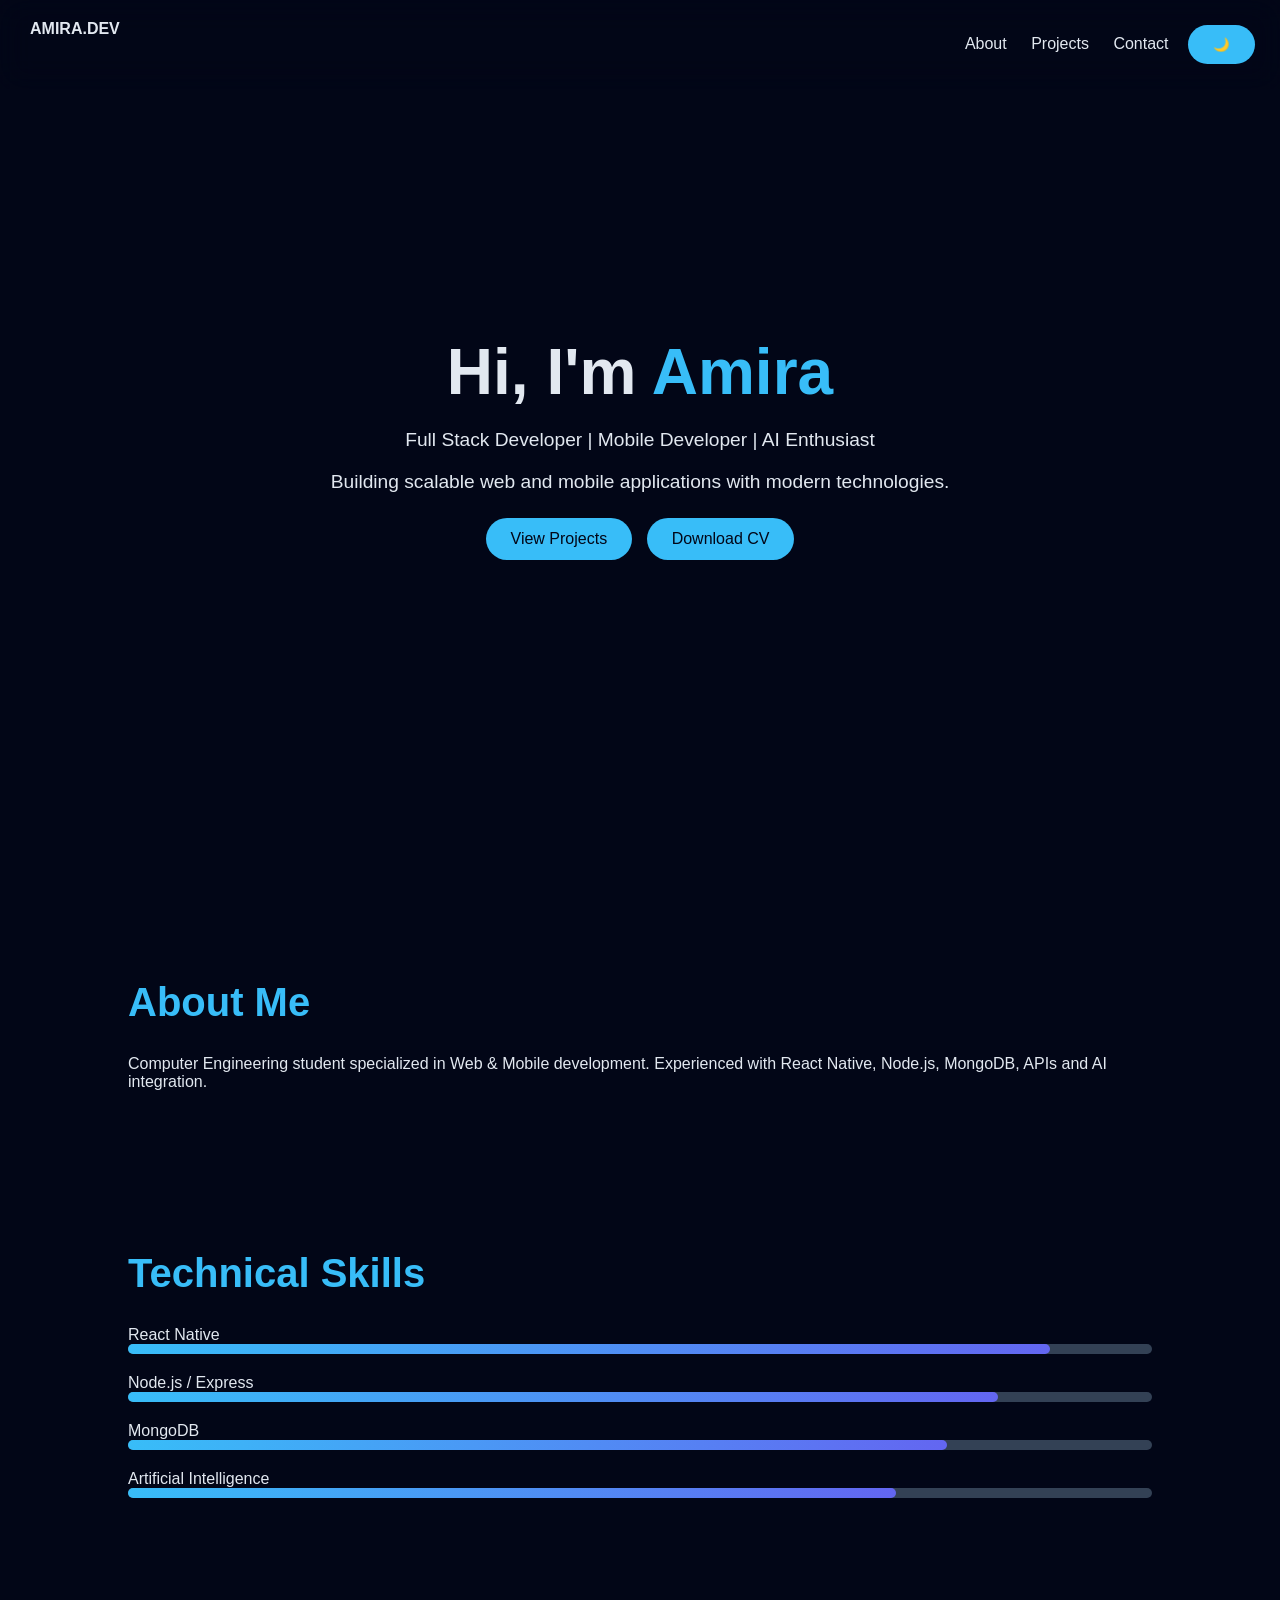
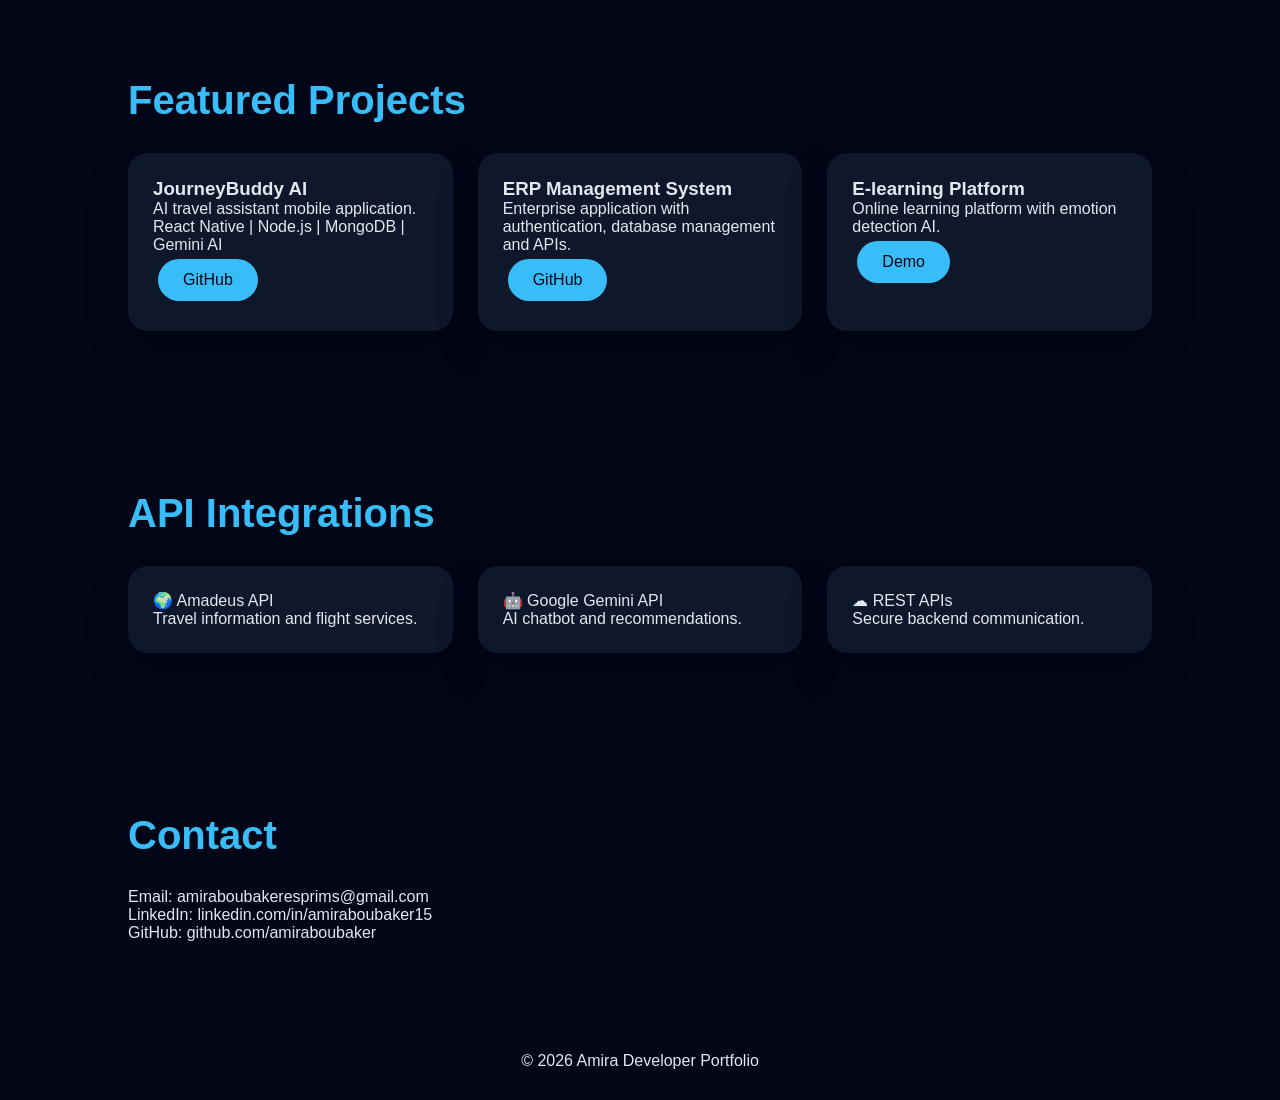
<file: students/amira/index.html>
<!DOCTYPE html>
<html lang="en">

<head>

    <meta charset="UTF-8">
    <meta name="viewport" content="width=device-width, initial-scale=1.0">

    <title>Amira | Full Stack Developer</title>

    <link rel="stylesheet" href="../amira/index.css">

</head>


<body>


    <nav>

        <div>
            <a href="../amira/index.html"> <b>AMIRA.DEV</b></a>
        </div>


        <div>

            <a href="#about">About</a>
            <a href="#projects">Projects</a>
            <a href="#contact">Contact</a>

            <button onclick="theme()">
                🌙
            </button>

        </div>

    </nav>




    <section class="hero">

        <div>

            <h1>
                Hi, I'm <span>Amira</span>
            </h1>


            <p>
                Full Stack Developer | Mobile Developer | AI Enthusiast
            </p>


            <p>
                Building scalable web and mobile applications with modern technologies.
            </p>


            <a class="btn" href="#projects">
                View Projects
            </a>


            <a class="btn" href="./doc/cv.pdf">
                Download CV
            </a>


        </div>

    </section>





    <section id="about">

        <h2 class="title">
            About Me
        </h2>


        <p>

            Computer Engineering student specialized in Web & Mobile development.
            Experienced with React Native, Node.js, MongoDB, APIs and AI integration.

        </p>


    </section>







    <section>

        <h2 class="title">
            Technical Skills
        </h2>



        <div class="skill">

            React Native

            <div class="bar">

                <div class="progress react">

                </div>

            </div>

        </div>



        <div class="skill">

            Node.js / Express

            <div class="bar">

                <div class="progress node">

                </div>

            </div>

        </div>



        <div class="skill">

            MongoDB

            <div class="bar">

                <div class="progress mongo">

                </div>

            </div>

        </div>



        <div class="skill">

            Artificial Intelligence

            <div class="bar">

                <div class="progress ai">

                </div>

            </div>

        </div>


    </section>








    <section id="projects">


        <h2 class="title">
            Featured Projects
        </h2>



        <div class="grid">



            <div class="card">


                <h3>
                    JourneyBuddy AI
                </h3>


                <p>
                    AI travel assistant mobile application.
                </p>


                <p>
                    React Native | Node.js | MongoDB | Gemini AI
                </p>


                <a class="btn">
                    GitHub
                </a>


            </div>





            <div class="card">


                <h3>
                    ERP Management System
                </h3>


                <p>
                    Enterprise application with authentication,
                    database management and APIs.
                </p>


                <a class="btn">
                    GitHub
                </a>


            </div>





            <div class="card">


                <h3>
                    E-learning Platform
                </h3>


                <p>
                    Online learning platform with emotion detection AI.
                </p>


                <a class="btn">
                    Demo
                </a>


            </div>




        </div>


    </section>








    <section>


        <h2 class="title">
            API Integrations
        </h2>


        <div class="grid">


            <div class="card">

                🌍 Amadeus API

                <p>
                    Travel information and flight services.
                </p>

            </div>


            <div class="card">

                🤖 Google Gemini API

                <p>
                    AI chatbot and recommendations.
                </p>

            </div>



            <div class="card">

                ☁ REST APIs

                <p>
                    Secure backend communication.
                </p>

            </div>


        </div>


    </section>








    <section id="contact">


        <h2 class="title">
            Contact
        </h2>


        <p>
            Email: amiraboubakeresprims@gmail.com
        </p>


        <p>
            LinkedIn: linkedin.com/in/amiraboubaker15
        </p>


        <p>
            GitHub: github.com/amiraboubaker
        </p>


    </section>







    <footer>

        © 2026 Amira Developer Portfolio

    </footer>






    <script>

        function theme() {

            document.body.classList.toggle("light");

        }

    </script>



</body>

</html>
</file>
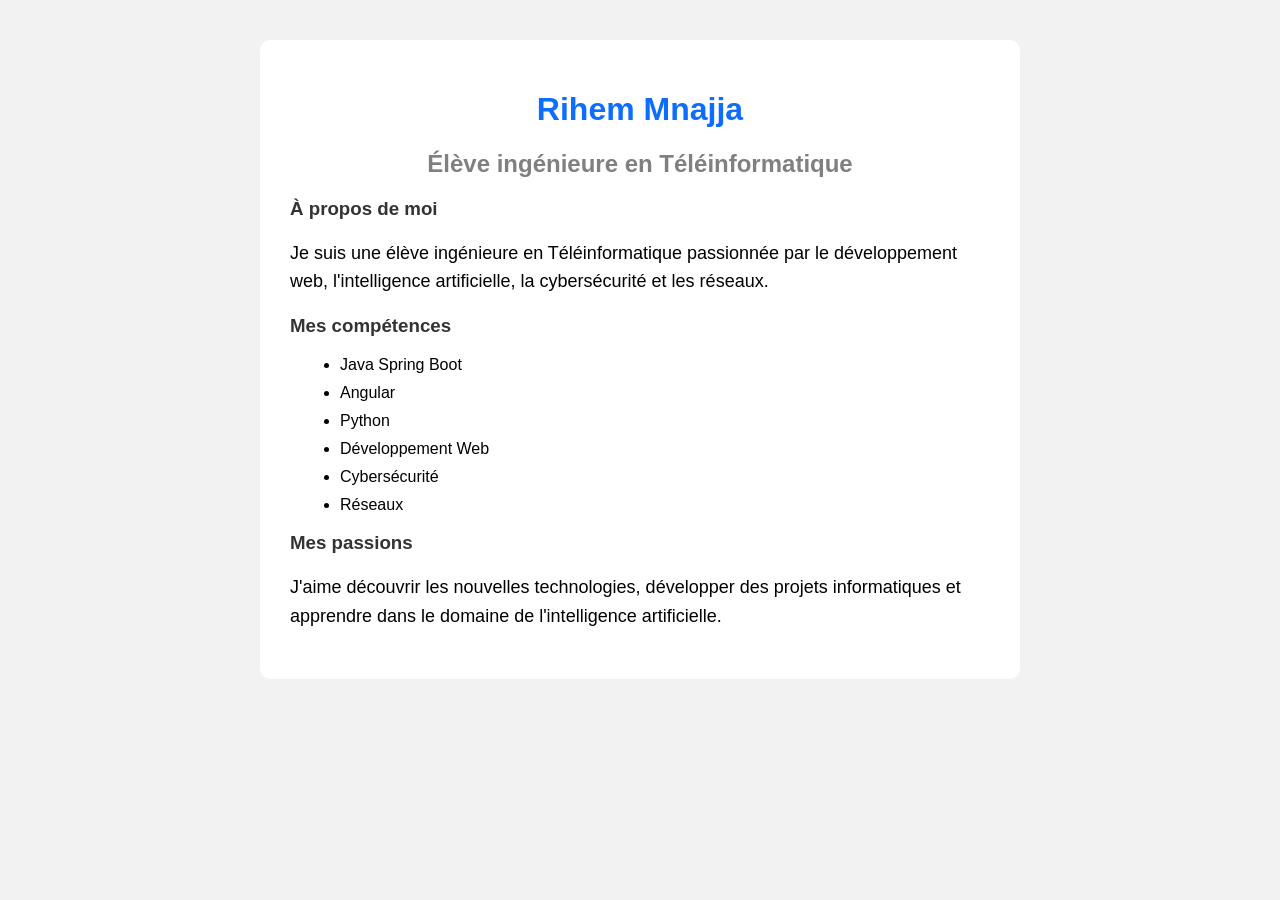
<file: portfolio.html>
<!DOCTYPE html>
<html lang="fr">

<head>
    <meta charset="UTF-8">
    <title>Portfolio Rihem Mnajja</title>

    <link rel="stylesheet" href="style.css">
</head>


<body>

    <div class="container">

        <h1>Rihem Mnajja</h1>

        <h2>Élève ingénieure en Téléinformatique</h2>


        <h3>À propos de moi</h3>

        <p>
            Je suis une élève ingénieure en Téléinformatique passionnée 
            par le développement web, l'intelligence artificielle,
            la cybersécurité et les réseaux.
        </p>


        <h3>Mes compétences</h3>

        <ul>
            <li>Java Spring Boot</li>
            <li>Angular</li>
            <li>Python</li>
            <li>Développement Web</li>
            <li>Cybersécurité</li>
            <li>Réseaux</li>
        </ul>


        <h3>Mes passions</h3>

        <p>
            J'aime découvrir les nouvelles technologies,
            développer des projets informatiques et apprendre
            dans le domaine de l'intelligence artificielle.
        </p>


    </div>


</body>

</html>
</file>
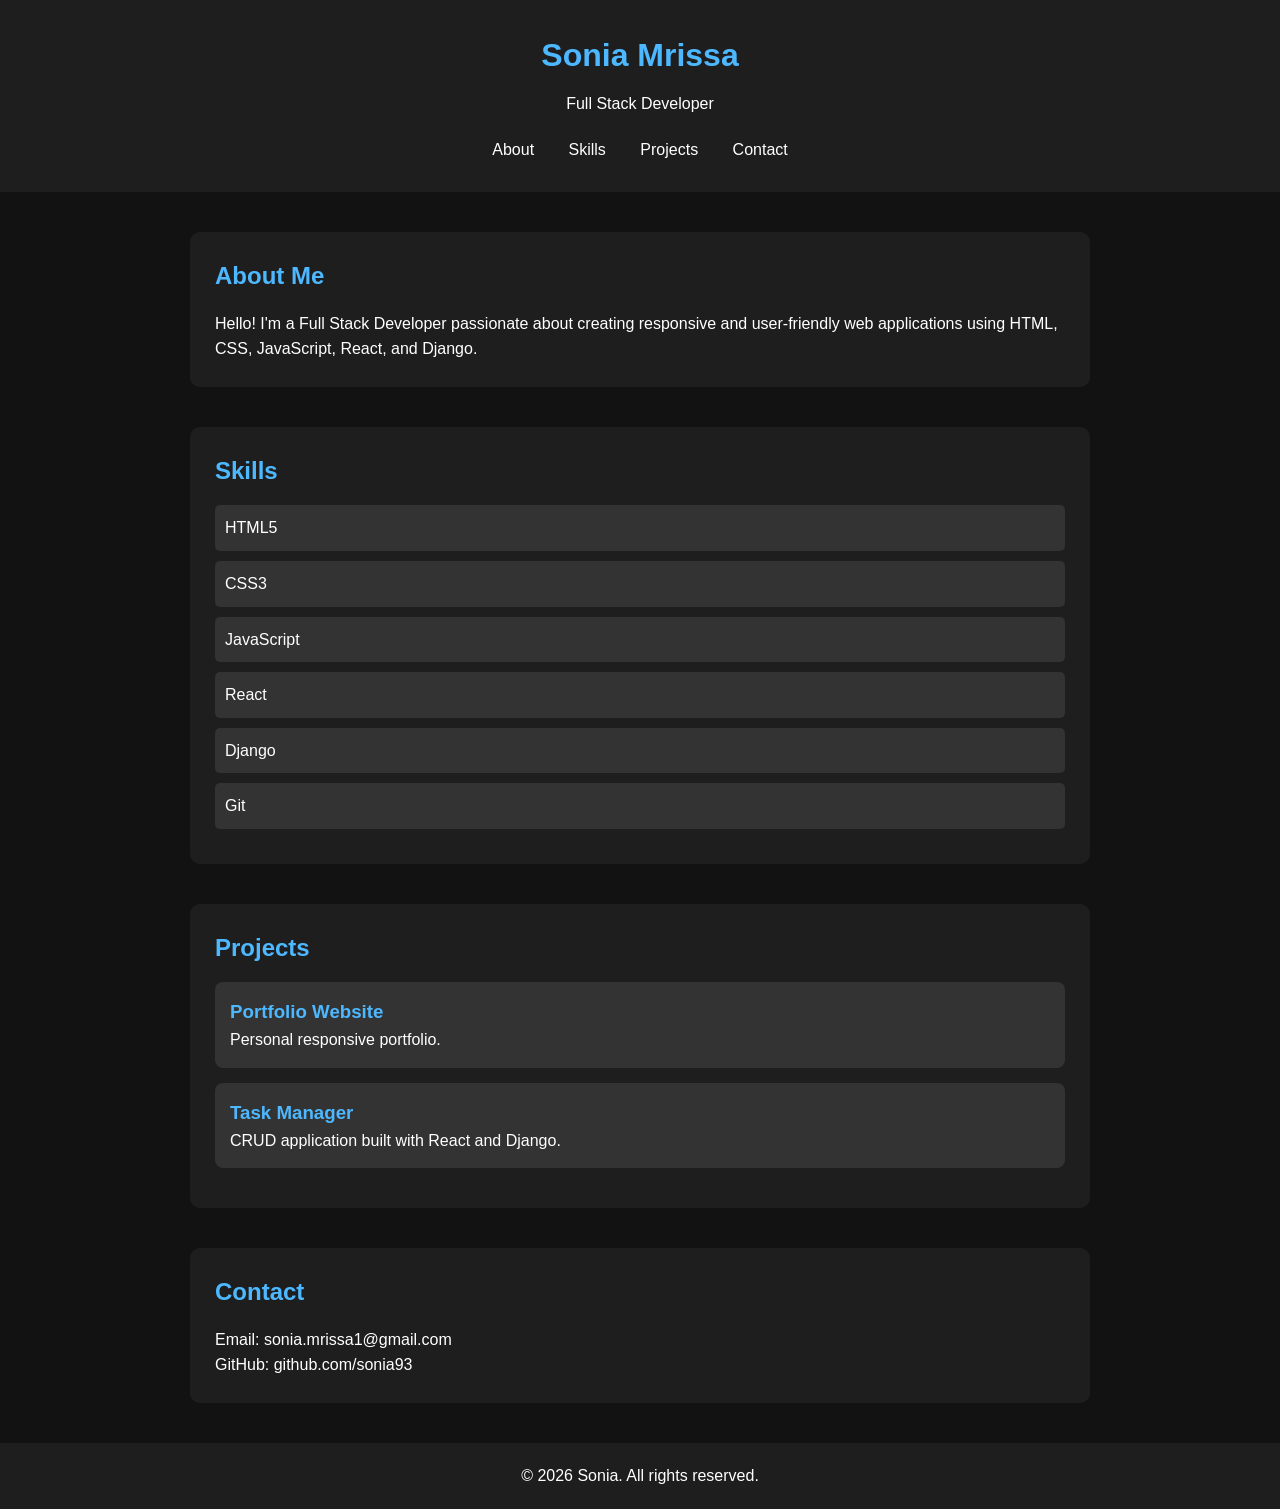
<file: students/sonia/portfolio.html>
<!DOCTYPE html>
<html lang="en">
<head>
    <meta charset="UTF-8">
    <meta name="viewport" content="width=device-width, initial-scale=1.0">
    <title>My Portfolio</title>
    <link rel="stylesheet" href="style.css">
</head>
<body>

    <header>
        <h1>Sonia Mrissa</h1>
        <p>Full Stack Developer</p>

        <nav>
            <a href="#about">About</a>
            <a href="#skills">Skills</a>
            <a href="#projects">Projects</a>
            <a href="#contact">Contact</a>
        </nav>
    </header>

    <section id="about">
        <h2>About Me</h2>
        <p>
            Hello! I'm a Full Stack Developer passionate about creating
            responsive and user-friendly web applications using HTML, CSS,
            JavaScript, React, and Django.
        </p>
    </section>

    <section id="skills">
        <h2>Skills</h2>

        <ul>
            <li>HTML5</li>
            <li>CSS3</li>
            <li>JavaScript</li>
            <li>React</li>
            <li>Django</li>
            <li>Git</li>
        </ul>
    </section>

    <section id="projects">
        <h2>Projects</h2>

        <div class="project">
            <h3>Portfolio Website</h3>
            <p>Personal responsive portfolio.</p>
        </div>

        <div class="project">
            <h3>Task Manager</h3>
            <p>CRUD application built with React and Django.</p>
        </div>

    </section>

    <section id="contact">
        <h2>Contact</h2>

        <p>Email: sonia.mrissa1@gmail.com</p>
        <p>GitHub: github.com/sonia93</p>
    </section>

    <footer>
        <p>© 2026 Sonia. All rights reserved.</p>
    </footer>

</body>
</html>
</file>
<file: students/amira/index.css>
:root {

    --bg: #020617;
    --card: #0f172a;
    --text: #e2e8f0;
    --primary: #38bdf8;
    --secondary: #6366f1;

}


.light {

    --bg: #f8fafc;
    --card: #ffffff;
    --text: #020617;

}



* {

    margin: 0;
    padding: 0;
    box-sizing: border-box;
    font-family: 'Segoe UI', sans-serif;

}



body {

    background: var(--bg);
    color: var(--text);
    transition: .5s;

}




nav {

    position: fixed;
    top: 0;
    width: 100%;

    padding: 20px;

    display: flex;
    justify-content: space-between;

    backdrop-filter: blur(15px);

    z-index: 1000;

}



nav a {

    color: var(--text);
    text-decoration: none;
    margin: 0 10px;

}





.hero {

    min-height: 100vh;

    display: flex;
    align-items: center;
    justify-content: center;

    text-align: center;

    padding: 40px;

}



.hero h1 {

    font-size: 4rem;

    animation: slide 1s;

}



.hero span {

    color: var(--primary);

}



.hero p {

    margin: 20px;

    font-size: 1.2rem;

}




button,
.btn {


    background: var(--primary);

    border: none;

    padding: 12px 25px;

    border-radius: 30px;

    cursor: pointer;

    color: #020617;

    text-decoration: none;

    display: inline-block;

    margin: 5px;

    transition: .3s;

}



button:hover,
.btn:hover {

    transform: scale(1.1);

}





section {

    padding: 80px 10%;

}




.title {

    font-size: 2.5rem;

    margin-bottom: 30px;

    color: var(--primary);

}




.grid {

    display: grid;

    grid-template-columns:
        repeat(auto-fit, minmax(280px, 1fr));

    gap: 25px;

}




.card {

    background: var(--card);

    padding: 25px;

    border-radius: 20px;

    box-shadow: 0 20px 40px #0004;

    transition: .4s;

}



.card:hover {

    transform: translateY(-10px);

}





.skill {

    margin: 20px 0;

}




.bar {

    height: 10px;

    background: #334155;

    border-radius: 20px;

}





.progress {

    height: 100%;

    background: linear-gradient(90deg,
            var(--primary),
            var(--secondary));

    border-radius: 20px;

    animation: load 2s;

}



.react {

    width: 90%;

}


.node {

    width: 85%;

}


.mongo {

    width: 80%;

}


.ai {

    width: 75%;

}




footer {

    text-align: center;

    padding: 30px;

}





@keyframes slide {


    from {

        opacity: 0;

        transform: translateY(50px);

    }


    to {

        opacity: 1;

        transform: none;

    }


}



@keyframes load {


    from {

        width: 0;

    }


}
</file>
<file: style.css>
body {

    font-family: Arial, sans-serif;

    background-color: #f2f2f2;

    margin: 0;

    padding: 40px;

}


.container {

    background-color: white;

    max-width: 700px;

    margin: auto;

    padding: 30px;

    border-radius: 10px;

}


h1 {

    color: #0d6efd;

    text-align: center;

}


h2 {

    text-align: center;

    color: gray;

}


h3 {

    color: #333;

}


p {

    font-size: 18px;

    line-height: 1.6;

}


li {

    margin: 10px;

}
</file>
<file: students/sonia/style.css>
/* Reset */
*{
    margin:0;
    padding:0;
    box-sizing:border-box;
    font-family:Arial, sans-serif;
}

body{
    background:#121212;
    color:#fff;
    line-height:1.6;
}

/* Header */
header{
    background:#1e1e1e;
    text-align:center;
    padding:30px;
}

header h1{
    color:#4db8ff;
    margin-bottom:10px;
}

nav{
    margin-top:20px;
}

nav a{
    color:white;
    text-decoration:none;
    margin:0 15px;
}

nav a:hover{
    color:#4db8ff;
}

/* Sections */
section{
    width:80%;
    max-width:900px;
    margin:40px auto;
    background:#1e1e1e;
    padding:25px;
    border-radius:10px;
}

h2{
    color:#4db8ff;
    margin-bottom:15px;
}

ul{
    list-style:none;
}

ul li{
    background:#333;
    padding:10px;
    margin:10px 0;
    border-radius:5px;
}

/* Projects */
.project{
    background:#333;
    padding:15px;
    border-radius:8px;
    margin-bottom:15px;
}

.project h3{
    color:#4db8ff;
}

/* Footer */
footer{
    text-align:center;
    padding:20px;
    background:#1e1e1e;
    margin-top:30px;
}
</file>
